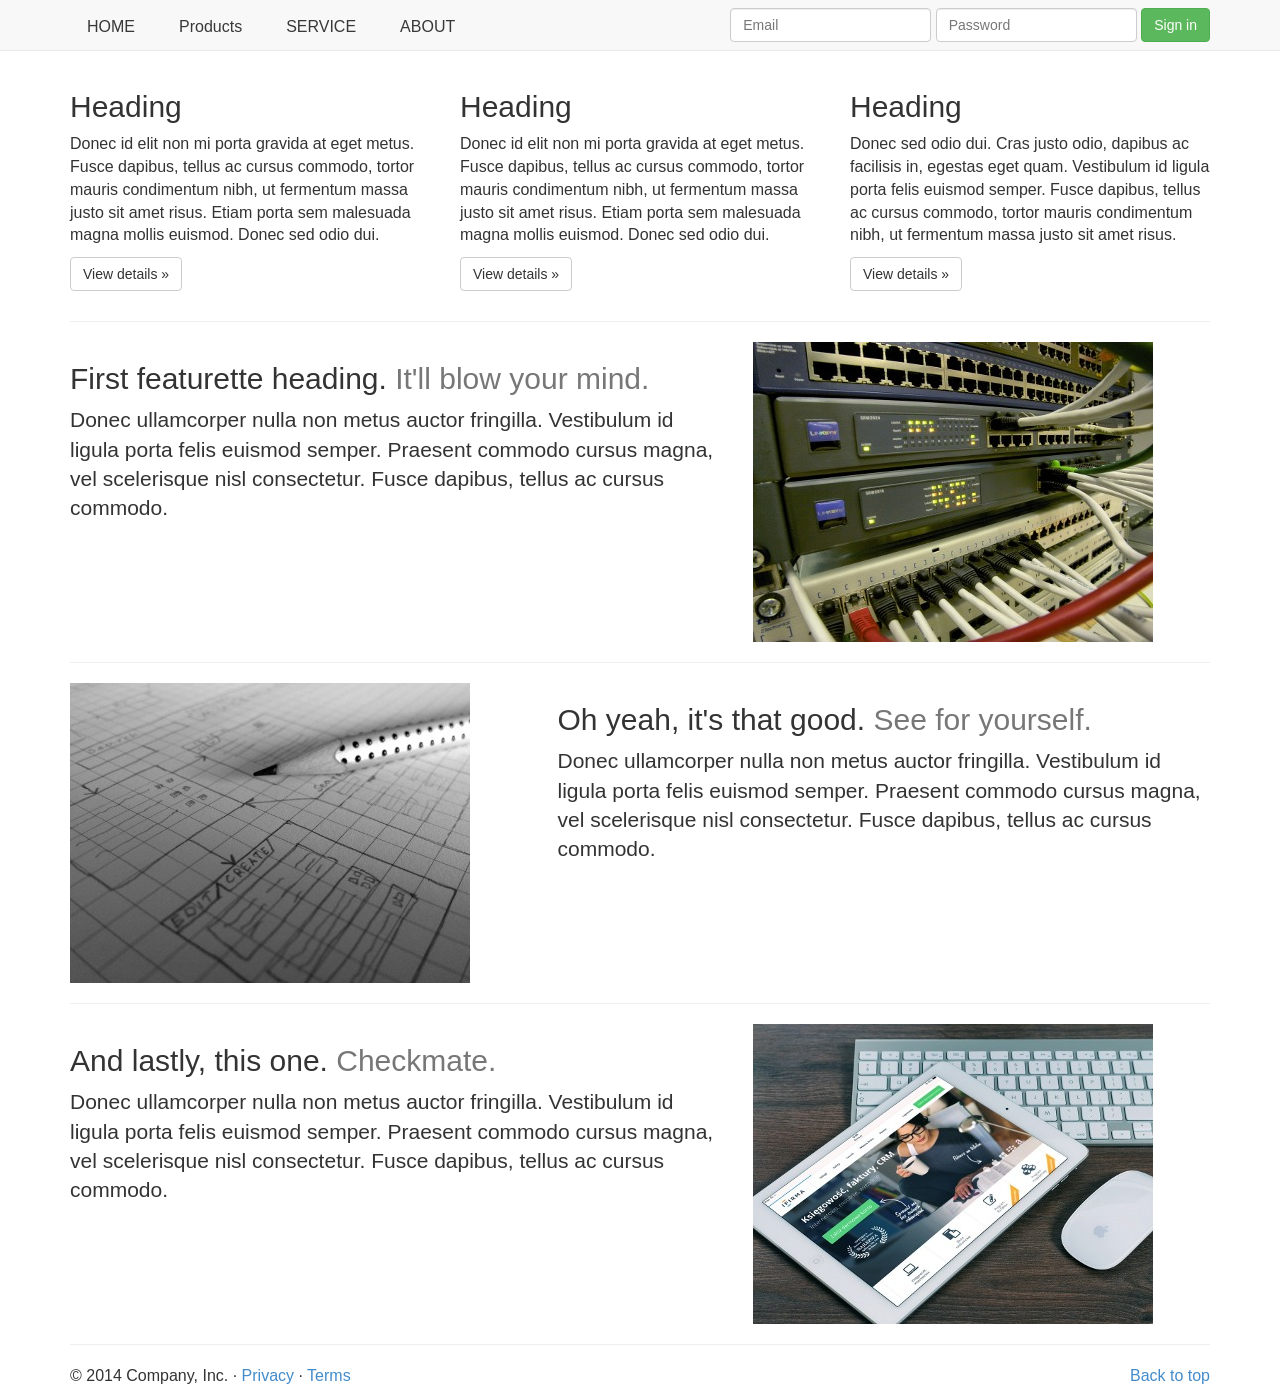
<file: node/app/index.html>
<!doctype html>
<html lang="en" data-ng-app="appModule">
<head>
<meta charset="utf-8">
<meta http-equiv="X-UA-Compatible" content="IE=edge">
<meta name="viewport" content="width=device-width, initial-scale=1">
<title>Title</title>
<link href="css/bootstrap.min.css" rel="stylesheet" />

<link href="css/style.css" rel="stylesheet" />
<link href="images/favicon.ico" rel="shortcut icon">
<!-- HTML5 Shim and Respond.js IE8 support of HTML5 elements and media queries -->
<!-- WARNING: Respond.js doesn't work if you view the page via file:// -->
<!--[if lt IE 9]>
		<script src="https://oss.maxcdn.com/html5shiv/3.7.2/html5shiv.min.js"></script>
		<script src="https://oss.maxcdn.com/respond/1.4.2/respond.min.js"></script>
	<![endif]-->
</head>
<body>

	<nav class="navbar navbar-default navbar-fixed-top" role="navigation">
      <div class="container">
        <div class="navbar-header">
          <button type="button" class="navbar-toggle collapsed" data-toggle="collapse" data-target="#navbar" aria-expanded="false" aria-controls="navbar">
            <span class="sr-only">Super Rent</span>
            <span class="icon-bar"></span>
            <span class="icon-bar"></span>
            <span class="icon-bar"></span>
          </button>
          <strong class="navbar-brand"></strong>
        </div>

        <div id="navbar" class="navbar-collapse collapse">
        
        	<ul class="nav navbar-nav navbar-left">
				<li><a href="#/">HOME</a></li>
				<li><a href="#/products">Products</a></li>
				<li><a href="#/service">SERVICE</a></li>
				<li><a href="#/about">ABOUT</a></li>
            </ul>
            
          <form class="navbar-form navbar-right">
            <div class="form-group">
              <input type="text" placeholder="Email" class="form-control">
            </div>
            <div class="form-group">
              <input type="password" placeholder="Password" class="form-control">
            </div>
            <button type="submit" class="btn btn-success">Sign in</button>
          </form>
        </div><!--/.navbar-collapse -->

      </div>
    </nav>
    
 	<div class="container main">
		<div ng-view></div>

      <hr class="featurette-divider">

	  <!-- FOOTER -->
      <footer>
        <p class="pull-right"><a href="#">Back to top</a></p>
        <p>&copy; 2014 Company, Inc. &middot; <a href="#">Privacy</a> &middot; <a href="#">Terms</a></p>
      </footer>
    </div> <!-- /container -->
	
	<!--you can include cdn if you want
	<script src="//ajax.googleapis.com/ajax/libs/jquery/1.10.2/jquery.min.js"></script>
 	
 	-->
	<script src="lib/jquery/jquery-1.11.2.js"></script>
	<script src="lib/angular/angular-1.3.11.js"></script>
	<script src="lib/angular/angular-resource.js"></script>
	<script src="lib/angular/angular-cookies.js"></script>
	<script src="lib/angular/angular-route.js"></script>
	<script src="lib/angular/ui-bootstrap-tpls.js"></script>
	
	<script src="lib/bootstrap/bootstrap.min.js"></script>
	<script src="lib/underscore/underscore.js"></script>
  
  	<script src="js/app.js"></script>	
	<script src="js/services.js"></script>
	<script src="js/product/controllers.js"></script>
	<script src="js/product/services.js"></script>
	<script src="js/utils/services.js"></script>
</body>
</html>
</file>
<file: node/app/css/style.css>
body {
	font-family: Arial, Helvetica, verdana, arial, sans-serif;
	font-size: 16px;
	border: 0 none;
}

.slide {
	width: 900px;	
}

.subtitle {
	padding-top: 32px;
	font-size: 18px;
	font-weight: bold;
	font-style:italic;
	color: #4D4D4D;
}

.subtitle-blue{
	padding-top: 0px;
	font-size: 16px;
	font-weight: bold;
	font-style:italic;
	color: #2EA8DB;
}

.main {
	padding-top: 70px;
	/* padding-bottom: 20px;*/
}

.navbar .navbar-nav > li {
	height: 50px;
	padding: 15px 40px 15px 0px;	
}

.navbar .navbar-nav>li>a {
	color: #000000;
}

.navbar .navbar-nav > li a {
	height: 25px;
	color: #383838;
	font-size: 16px;
	padding: 2px;
}

.navbar .navbar-nav > li a:hover, a.active {
	border-bottom: 2px solid #ba5454;
	/* background:#FFFFFF; */
	color: #428bca;
}
</file>
